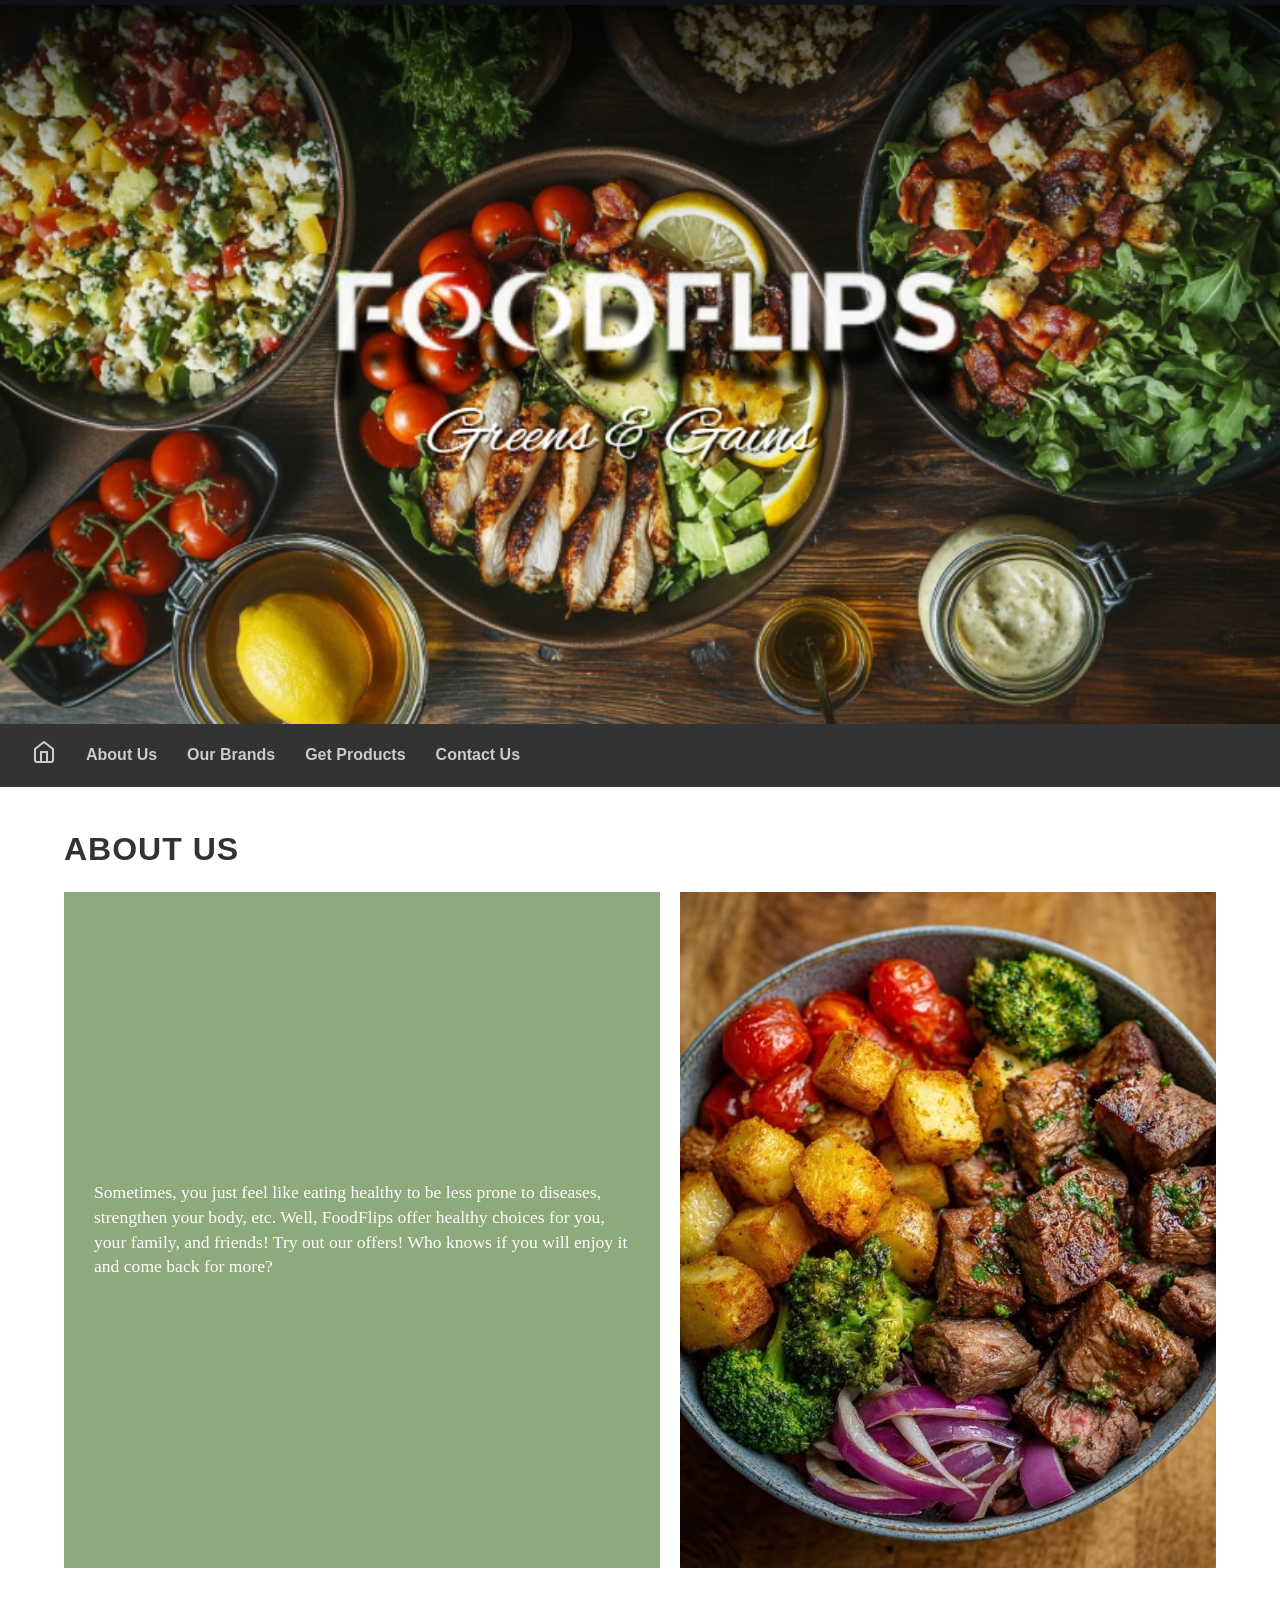
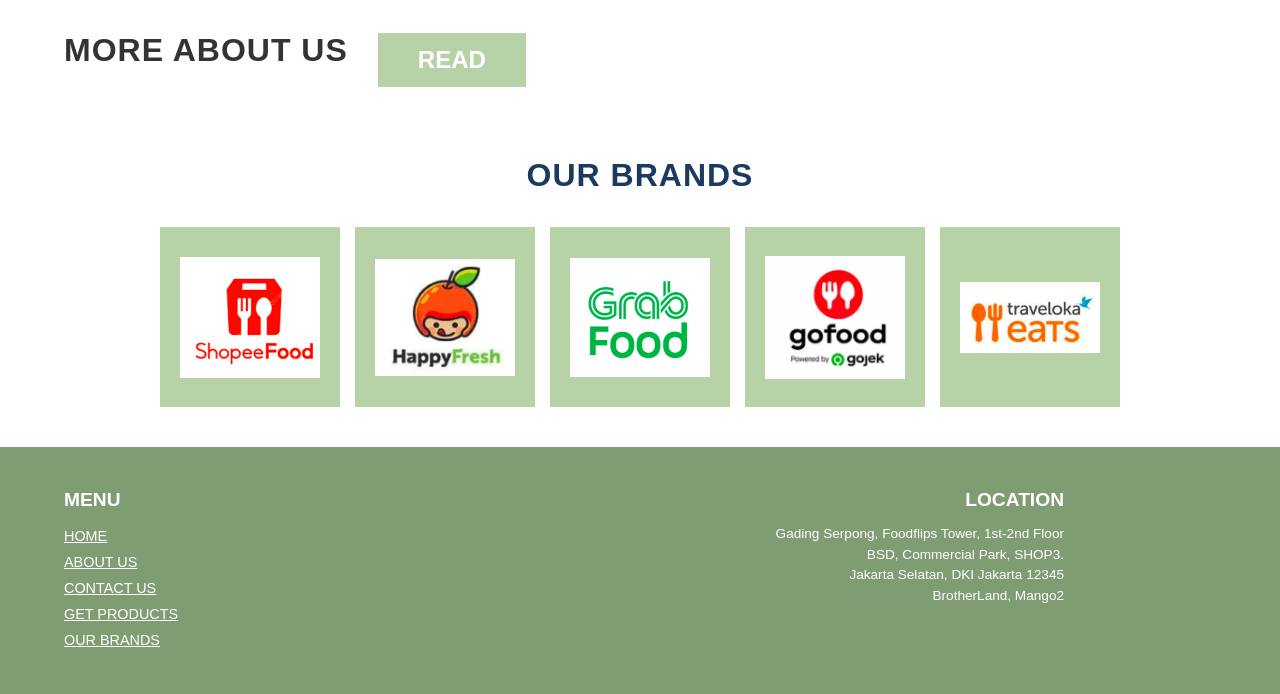
<file: index.html>
<!DOCTYPE html>
<html lang="en">
<head>
  <meta charset="UTF-8" />
  <meta name="viewport" content="width=device-width, initial-scale=1.0" />
  <title>About Us - FoodFlips Indonesia</title>
  <link rel="stylesheet" href="css/css.ebol.css" />
</head>
<body>
  <img src="assets/foodflips.headerhome.png" alt="FoodFlips Banner" class="banner" />
  <nav class="navbar">
      <ul>
        <li>
          <a href="index.html" class="home-icon" aria-label="Home">
            <svg
              viewBox="0 0 24 24"
              width="24"
              height="24"
              stroke="currentColor"
              stroke-width="2"
              fill="none"
            >
              <path d="M3 9l9-7 9 7v11a2 2 0 0 1-2 2H5a2 2 0 0 1-2-2z"></path>
              <polyline points="9 22 9 12 15 12 15 22"></polyline>
            </svg>
          </a>
        </li>
        <li><a href="AboutUs.html">About Us</a></li>
        <li><a href="OurBrands.html">Our Brands</a></li>
        <li><a href="GetProducts.html">Get Products</a></li>
        <li><a href="ContactUs.html">Contact Us</a></li>
      </ul>
    </nav>
  <section class="about-container">
    <div class="about-content">
      <h2 class="section-title">ABOUT US</h2>
      <div class="about-flex">
        <div class="about-text-box">
          <p>
            Sometimes, you just feel like eating healthy to be less prone to diseases, 
            strengthen your body, etc. Well, FoodFlips offer healthy choices for you, 
            your family, and friends! Try out our offers! Who knows if you will enjoy 
            it and come back for more?
          </p>
        </div>
        <div class="about-image">
          <img src="assets/download.jpeg" alt="Healthy Food" />
        </div>
      </div>
    </div>
  </section>

  <section class="more-about">
    <h2 class="section-title">MORE ABOUT US</h2>
    <a href="AboutUs.html" class="read-btn">READ</a>
  </section>

 <section class="brands-section">
    <h2 class="section-title brand-title">OUR BRANDS</h2>
    <div class="brands-grid">
      <img src="assets/shopeefood.png" alt="ShopeeFood" />
      <img src="assets/happyfresh.png" alt="HappyFresh" />
      <img src="assets/grabfood.png" alt="GrabFood" />
      <img src="assets/gofood.png" alt="GoFood" />
      <img src="assets/travelokaeats.png" alt="Traveloka Eats" />
    </div>
  </section>

  <footer class="footer-block">
    <div class="footer-container">
      <div class="footer-menu">
        <h3>MENU</h3>
        <ul>
          <li><a href="index.html">HOME</a></li>
          <li><a href="AboutUs.html">ABOUT US</a></li>
          <li><a href="ContactUs.html">CONTACT US</a></li>
          <li><a href="GetProducts.html">GET PRODUCTS</a></li>
          <li><a href="OurBrands.html">OUR BRANDS</a></li>
        </ul>
      </div>
      <div class="footer-location">
        <h3>LOCATION</h3>
        <div class="location-details">
          <div class="loc-row">
            <span>Gading Serpong, Foodflips Tower, 1st-2nd Floor</span>
          </div>
          <div class="loc-row">
            <span>BSD, Commercial Park, SHOP3.</span>
          </div>
          <div class="loc-row">
            <span>Jakarta Selatan, DKI Jakarta 12345</span>
          </div>
          <div class="loc-row">
            <span>BrotherLand, Mango2</span>
          </div>
        </div>
      </div>
    </div>
  </footer>
</body>
</html>
</file>
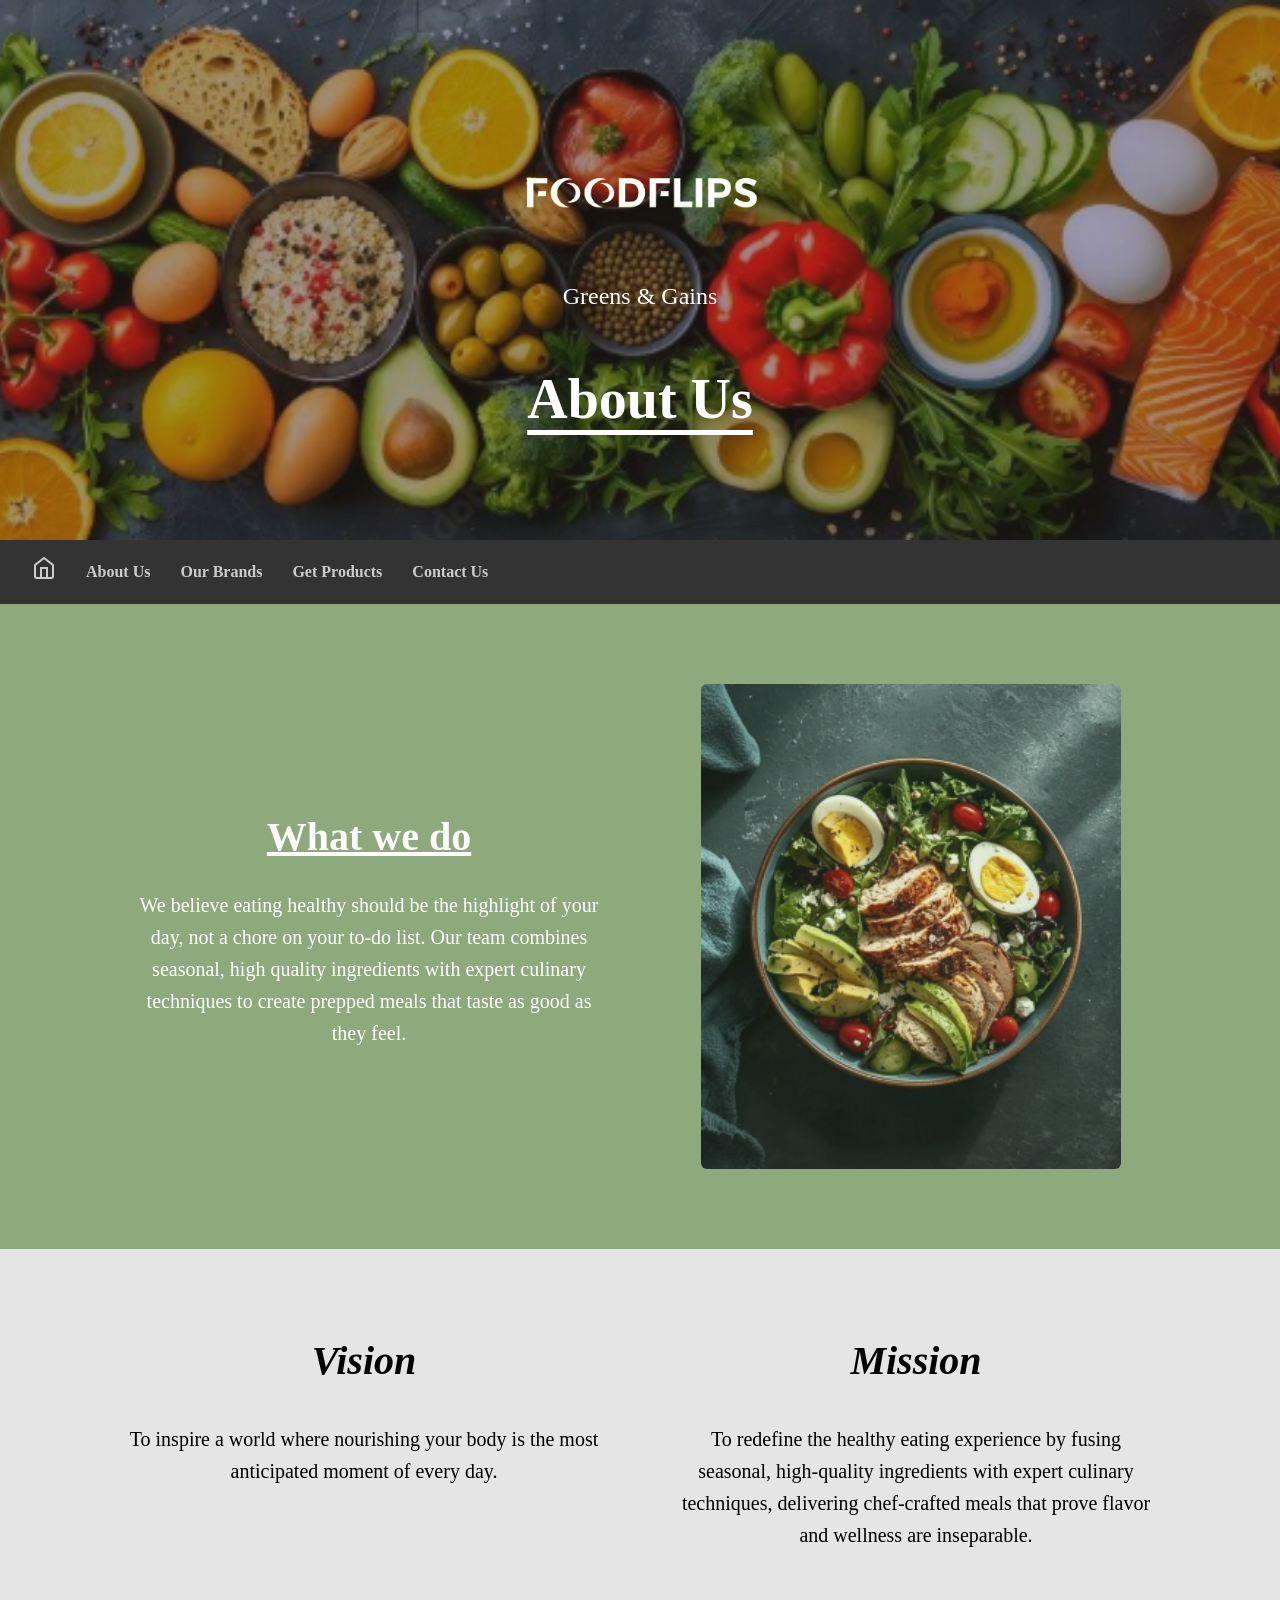
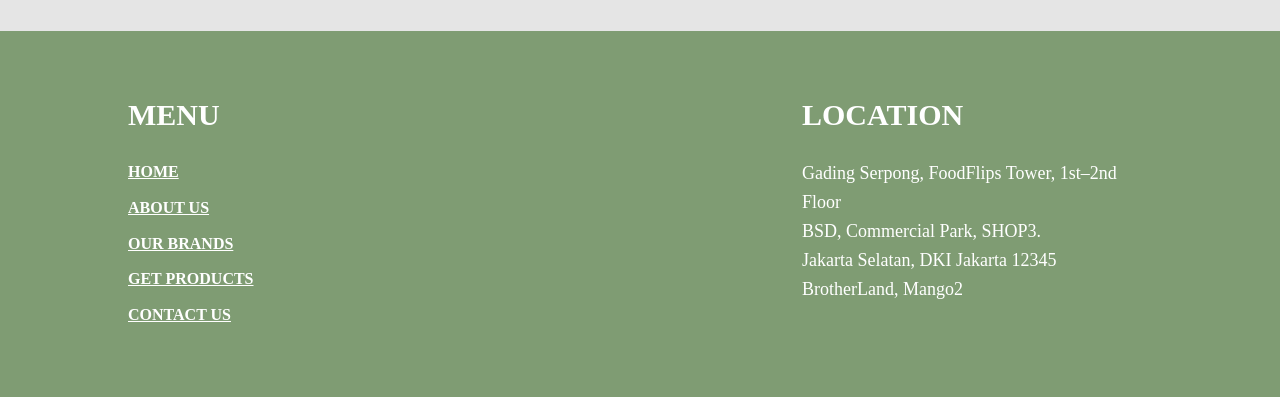
<file: AboutUs.html>
<!doctype html>
<html lang="en">
  <head>
    <meta charset="UTF-8" />
    <meta name="viewport" content="width=device-width, initial-scale=1.0" />
    <title>About Us</title>
    <link rel="stylesheet" href="css/css.css" />
  </head>

  <body>
    <header class="banner">
      <div class="overlay">
        <img
          src="assets/Foodflips-removebg-preview.png"
          alt="FoodFlips Logo"
          class="logo"
        />
        <p class="tagline">Greens & Gains</p>
        <h1 class="section-title">About Us</h1>
      </div>
    </header>

    <nav class="navbar">
      <ul>
        <li>
          <a href="index.html" class="home-icon" aria-label="Home">
            <svg
              viewBox="0 0 24 24"
              width="24"
              height="24"
              stroke="currentColor"
              stroke-width="2"
              fill="none"
            >
              <path d="M3 9l9-7 9 7v11a2 2 0 0 1-2 2H5a2 2 0 0 1-2-2z"></path>
              <polyline points="9 22 9 12 15 12 15 22"></polyline>
            </svg>
          </a>
        </li>
        <li><a href="AboutUs.html">About Us</a></li>
        <li><a href="OurBrands.html">Our Brands</a></li>
        <li><a href="GetProducts.html">Get Products</a></li>
        <li><a href="ContactUs.html">Contact Us</a></li>
      </ul>
    </nav>

    <section class="what-we-do">
      <div class="what-container">
        <div class="what-text">
          <h2>What we do</h2>
          <p>
            We believe eating healthy should be the highlight of your day, not a
            chore on your to-do list. Our team combines seasonal, high quality
            ingredients with expert culinary techniques to create prepped meals
            that taste as good as they feel.
          </p>
        </div>

        <div class="what-image">
          <img src="assets/Assets_About_Us.png" alt="Healthy salad bowl" />
        </div>
      </div>
    </section>

    <section class="vision-mission">
      <div class="vm-container">
        <div class="vision">
          <h2>Vision</h2>
          <p>
            To inspire a world where nourishing your body is the most
            anticipated moment of every day.
          </p>
        </div>

        <div class="mission">
          <h2>Mission</h2>
          <p>
            To redefine the healthy eating experience by fusing seasonal,
            high-quality ingredients with expert culinary techniques, delivering
            chef-crafted meals that prove flavor and wellness are inseparable.
          </p>
        </div>
      </div>
    </section>

    <footer class="footer">
      <div class="footer-container">
        <div class="footer-menu">
          <h3>MENU</h3>
          <ul>
            <li><a href="index.html">HOME</a></li>
            <li><a href="AboutUs.html">ABOUT US</a></li>
            <li><a href="OurBrands.html">OUR BRANDS</a></li>
            <li><a href="GetProducts.html">GET PRODUCTS</a></li>
            <li><a href="ContactUs.html">CONTACT US</a></li>
          </ul>
        </div>

        <div class="footer-location">
          <h3>LOCATION</h3>
          <p>
            Gading Serpong, FoodFlips Tower, 1st–2nd Floor <br />
            BSD, Commercial Park, SHOP3. <br />
            Jakarta Selatan, DKI Jakarta 12345 <br />
            BrotherLand, Mango2
          </p>
        </div>
      </div>
    </footer>
  </body>
</html>
</file>
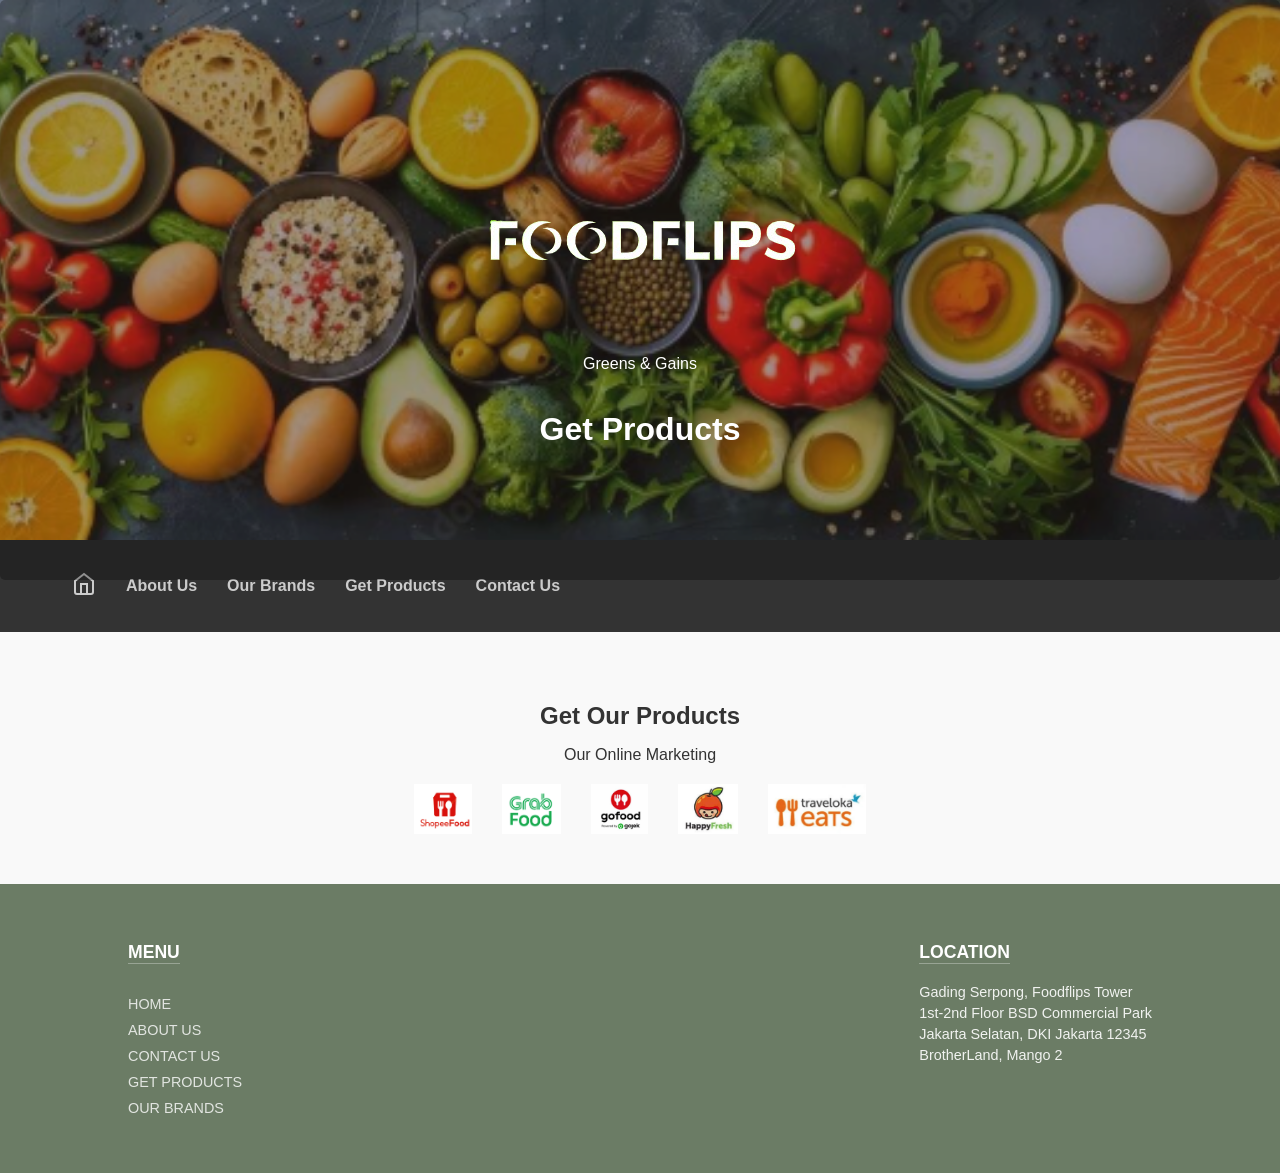
<file: GetProducts.html>
<!DOCTYPE html>
<html lang="en">
<head>
    <meta charset="UTF-8">
    <meta name="viewport" content="width=device-width, initial-scale=1.0">
    <title>Foodflips Greens & Grains</title>
    <link rel="stylesheet" href="css/css.getproducts.css">
</head>
<body>

    <header class="banner">
      <div class="overlay">
        <img
          src="assets/Foodflips-removebg-preview.png"
          alt="FoodFlips Logo"
          class="logo"
        />
        <p class="tagline">Greens & Gains</p>
        <h1 class="section-title">Get Products</h1>
      </div>
    </header>
    
<nav class="navbar">
      <ul>
        <li>
          <a href="index.html" class="home-icon" aria-label="Home">
            <svg
              viewBox="0 0 24 24"
              width="24"
              height="24"
              stroke="currentColor"
              stroke-width="2"
              fill="none"
            >
              <path d="M3 9l9-7 9 7v11a2 2 0 0 1-2 2H5a2 2 0 0 1-2-2z"></path>
              <polyline points="9 22 9 12 15 12 15 22"></polyline>
            </svg>
          </a>
        </li>
        <li><a href="AboutUs.html">About Us</a></li>
        <li><a href="OurBrands.html">Our Brands</a></li>
        <li><a href="GetProducts.html">Get Products</a></li>
        <li><a href="ContactUs.html">Contact Us</a></li>
      </ul>
    </nav>

    <section class="marketing">
        <h2>Get Our Products</h2>
        <p>Our Online Marketing</p>
        <div class="partner-logos">
            <img src="assets/shopeefood.png" alt="ShopeeFood">
            <img src="assets/grabfood.png" alt="GrabFood">
            <img src="assets/gofood.png" alt="GoFood">
            <img src="assets/happyfresh.png" alt="HappyFresh">
            <img src="assets/travelokaeats.png" alt="Traveloka Eats">
        </div>
    </section>

    <footer class="footer">
        <div class="footer-container">
            <div class="footer-menu">
                <h3>MENU</h3>
                <ul>
                    <li><a href="index.html">HOME</a></li>
                    <li><a href="AboutUs.html">ABOUT US</a></li>
                    <li><a href="ContactUs.html">CONTACT US</a></li>
                    <li><a href="GetProducts.html">GET PRODUCTS</a></li>
                    <li><a href="OurBrands.html">OUR BRANDS</a></li>
                </ul>
            </div>
            <div class="footer-location">
                <h3>LOCATION</h3>
                <p>Gading Serpong, Foodflips Tower</p>
                <p>1st-2nd Floor BSD Commercial Park</p>
                <p>Jakarta Selatan, DKI Jakarta 12345</p>
                <p>BrotherLand, Mango 2</p>
            </div>
        </div>
    </footer>

</body>
</html>
</file>
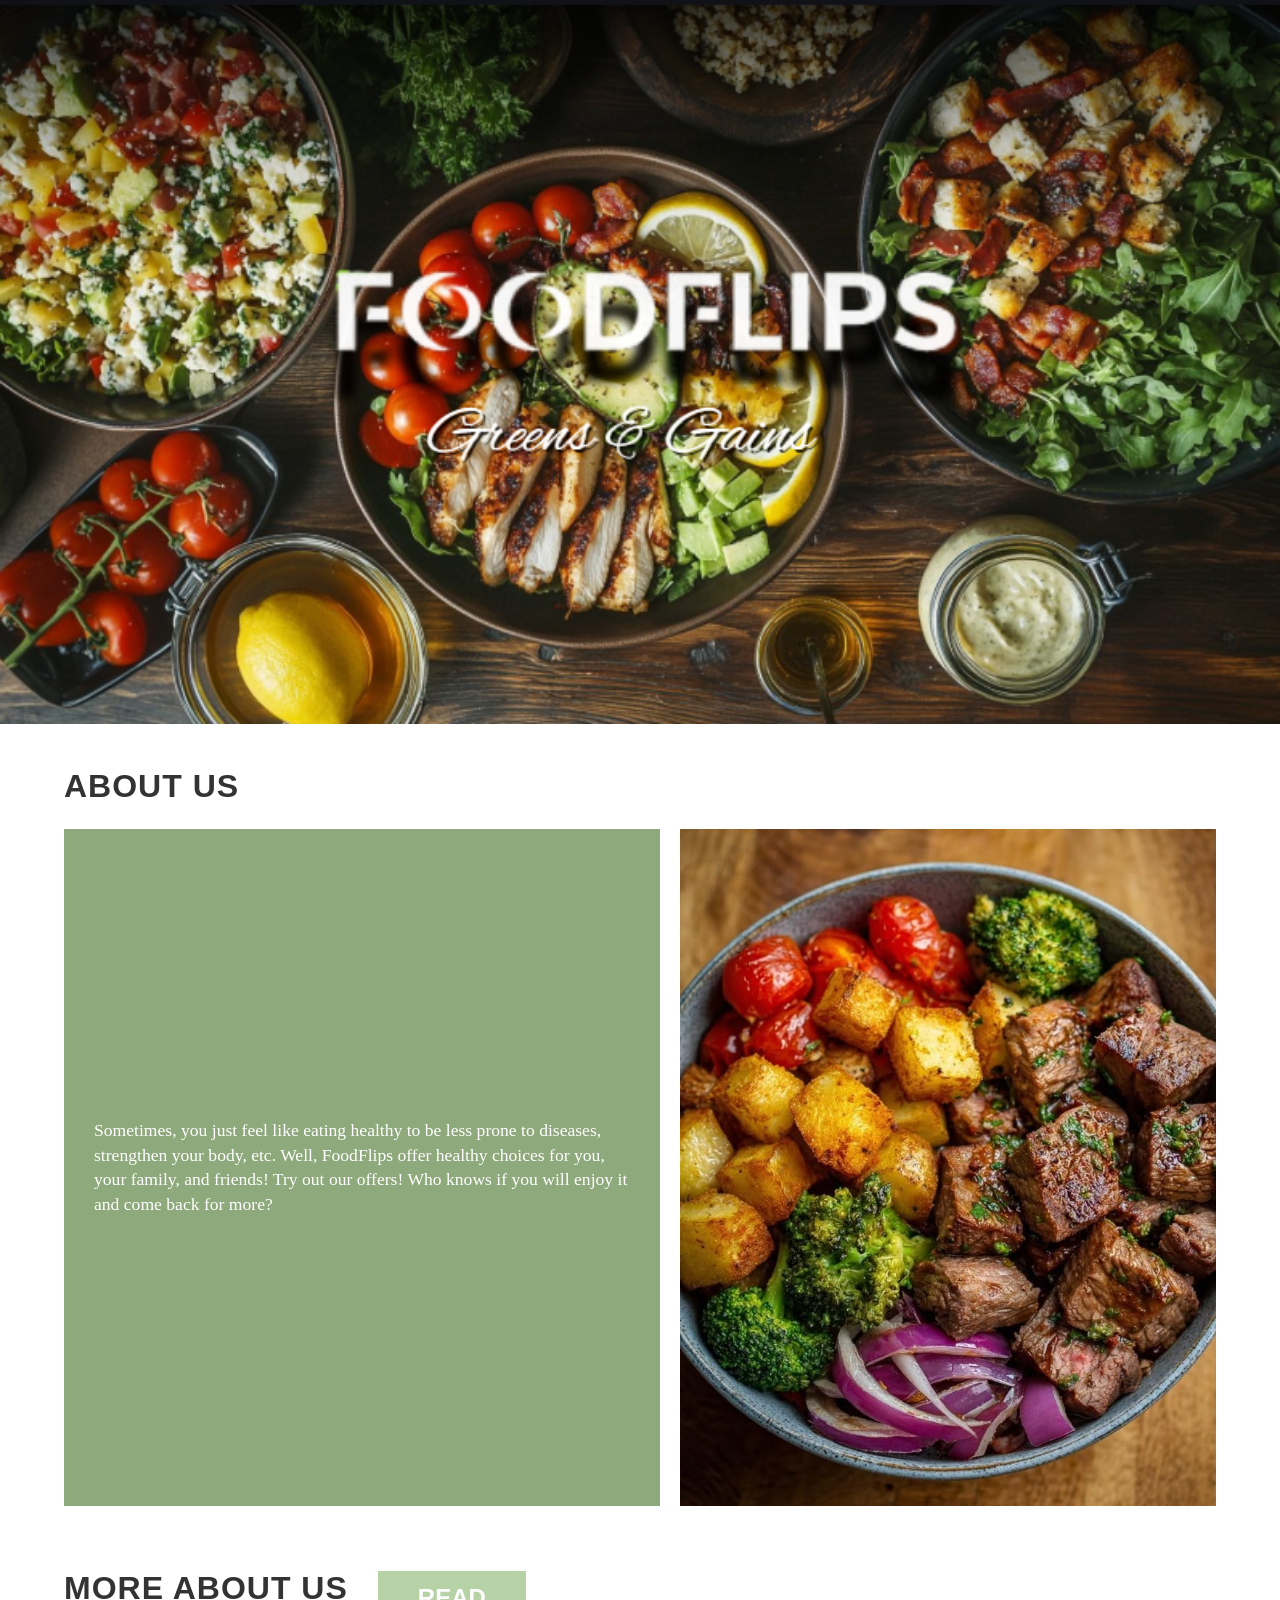
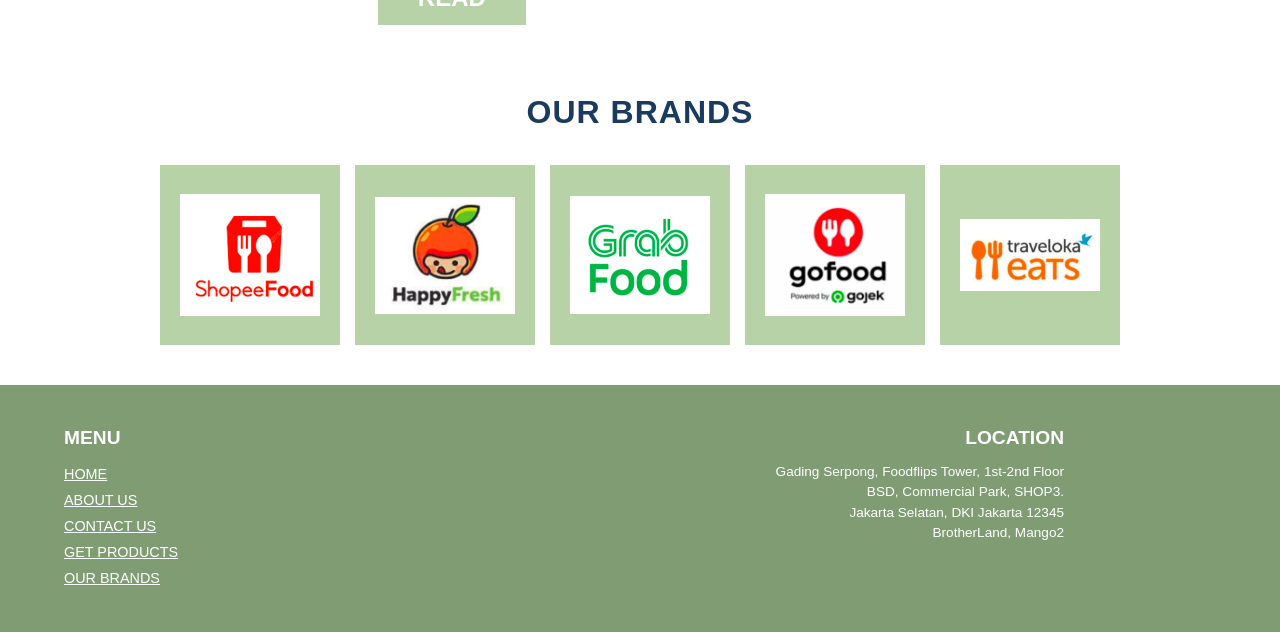
<file: Home.html>
<!DOCTYPE html>
<html lang="en">
<head>
  <meta charset="UTF-8" />
  <meta name="viewport" content="width=device-width, initial-scale=1.0" />
  <title>About Us - FoodFlips Indonesia</title>
  <link rel="stylesheet" href="css/css.ebol.css" />
</head>
<body>
  <img src="assets/foodflips.headerhome.png" alt="FoodFlips Banner" class="banner" />

  <section class="about-container">
    <div class="about-content">
      <h2 class="section-title">ABOUT US</h2>
      <div class="about-flex">
        <div class="about-text-box">
          <p>
            Sometimes, you just feel like eating healthy to be less prone to diseases, 
            strengthen your body, etc. Well, FoodFlips offer healthy choices for you, 
            your family, and friends! Try out our offers! Who knows if you will enjoy 
            it and come back for more?
          </p>
        </div>
        <div class="about-image">
          <img src="assets/download.jpeg" alt="Healthy Food" />
        </div>
      </div>
    </div>
  </section>

  <section class="more-about">
    <h2 class="section-title">MORE ABOUT US</h2>
    <a href="Read.html" class="read-btn">READ</a>
  </section>

 <section class="brands-section">
    <h2 class="section-title brand-title">OUR BRANDS</h2>
    <div class="brands-grid">
      <img src="assets/shopeefood.png" alt="ShopeeFood" />
      <img src="assets/happyfresh.png" alt="HappyFresh" />
      <img src="assets/grabfood.png" alt="GrabFood" />
      <img src="assets/gofood.png" alt="GoFood" />
      <img src="assets/travelokaeats.png" alt="Traveloka Eats" />
    </div>
  </section>

  <footer class="footer-block">
    <div class="footer-container">
      <div class="footer-menu">
        <h3>MENU</h3>
        <ul>
          <li><a href="Home.html">HOME</a></li>
          <li><a href="AboutUs.html">ABOUT US</a></li>
          <li><a href="ContactUs.html">CONTACT US</a></li>
          <li><a href="GetProducts.html">GET PRODUCTS</a></li>
          <li><a href="OurBrands.html">OUR BRANDS</a></li>
        </ul>
      </div>
      <div class="footer-location">
        <h3>LOCATION</h3>
        <div class="location-details">
          <div class="loc-row">
            <span>Gading Serpong, Foodflips Tower, 1st-2nd Floor</span>
          </div>
          <div class="loc-row">
            <span>BSD, Commercial Park, SHOP3.</span>
          </div>
          <div class="loc-row">
            <span>Jakarta Selatan, DKI Jakarta 12345</span>
          </div>
          <div class="loc-row">
            <span>BrotherLand, Mango2</span>
          </div>
        </div>
      </div>
    </div>
  </footer>
</body>
</html>
</file>
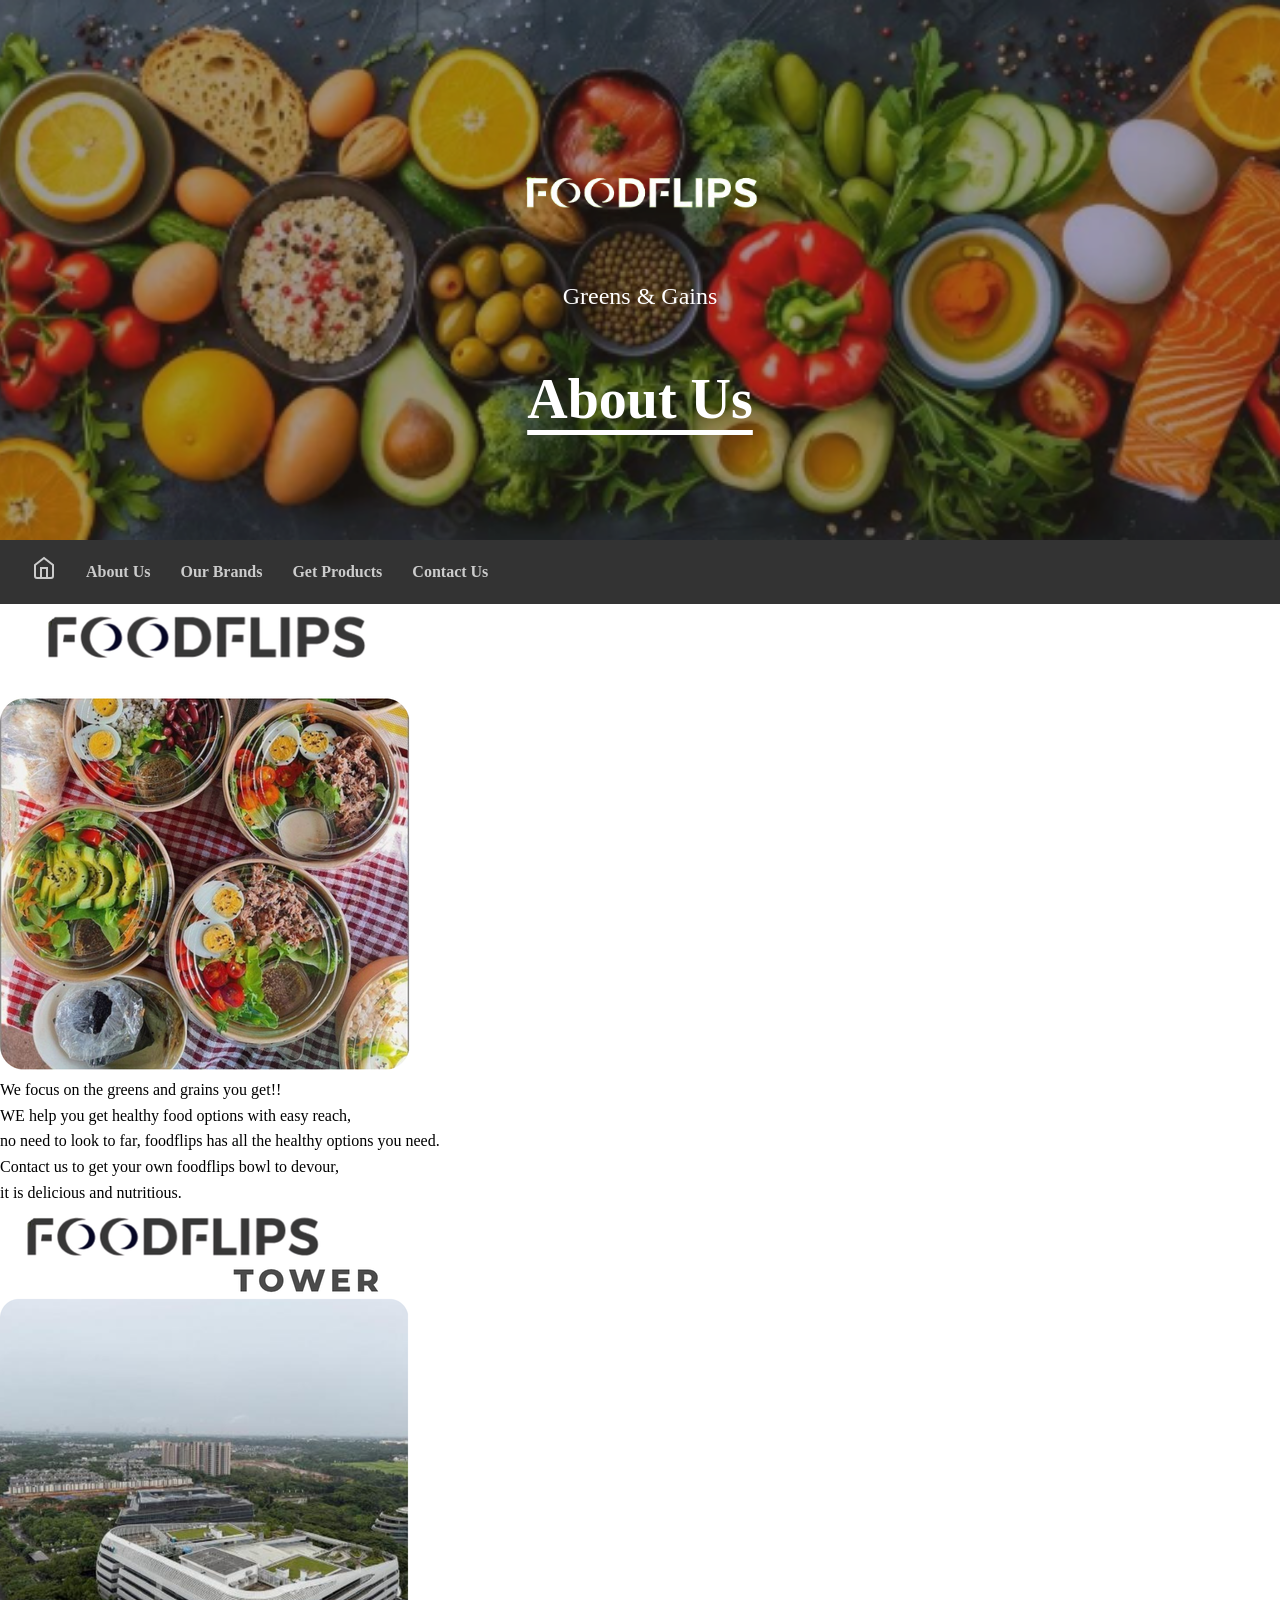
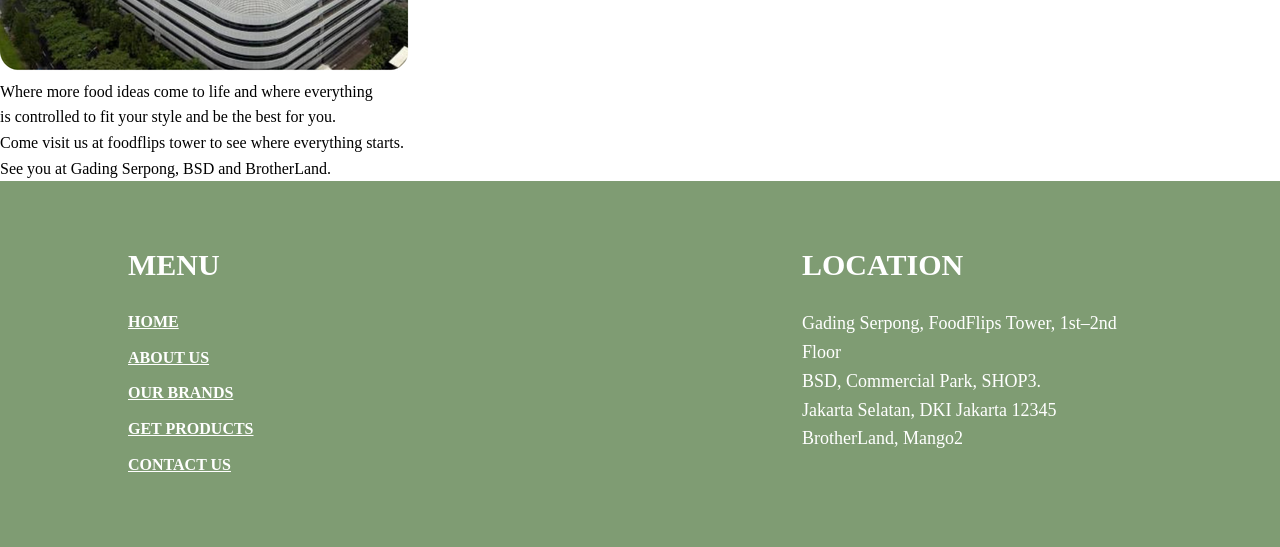
<file: OurBrands.html>
<!doctype html>
<html lang="en">
  <head>
    <meta charset="UTF-8" />
    <meta name="viewport" content="width=device-width, initial-scale=1.0" />
    <title style = "text-align: center;"> Our Brands</title>
    <link rel="stylesheet" href="css/css.ourbrands.css" />
  </head>
  <body>
    <header class="banner">
      <div class="overlay">
        <img
          src="assets/Foodflips-removebg-preview.png"
          alt="FoodFlips Logo"
          class="logo"
        />
        <p class="tagline">Greens & Gains</p>
        <h1 class="section-title">About Us</h1>
      </div>
    </header>
     <nav class="navbar">
      <ul>
        <li>
          <a href="index.html" class="home-icon" aria-label="Home">
            <svg
              viewBox="0 0 24 24"
              width="24"
              height="24"
              stroke="currentColor"
              stroke-width="2"
              fill="none"
            >
              <path d="M3 9l9-7 9 7v11a2 2 0 0 1-2 2H5a2 2 0 0 1-2-2z"></path>
              <polyline points="9 22 9 12 15 12 15 22"></polyline>
            </svg>
          </a>
        </li>
        <li><a href="AboutUs.html">About Us</a></li>
        <li><a href="OurBrands.html">Our Brands</a></li>
        <li><a href="GetProducts.html">Get Products</a></li>
        <li><a href="ContactUs.html">Contact Us</a></li>
      </ul>
    </nav>
  <section class="foodflips brand">
    <img src="assets/foodflipbrand.png"/>
    <p> 
       We focus on the greens and grains you get!! </br>
       WE help you get healthy food options with easy reach, </br>
       no need to look to far, foodflips has all the healthy options you need. </br>
       Contact us to get your own foodflips bowl to devour, </br>
       it is delicious and nutritious. </br>
    </p>
    <img src="assets/foodfliptower.png">
    <p>
      Where more food ideas come to life and where everything </br>
      is controlled to fit your style and be the best for you. </br>
      Come visit us at foodflips tower to see where everything starts. </br>
      See you at Gading Serpong, BSD and BrotherLand. </br>
    </p>
  </section>

    <footer class="footer">
      <div class="footer-container">
        <div class="footer-menu">
          <h3>MENU</h3>
          <ul>
            <li><a href="index.html">HOME</a></li>
            <li><a href="AboutUs.html">ABOUT US</a></li>
            <li><a href="OurBrands.html">OUR BRANDS</a></li>
            <li><a href="GetProducts.html">GET PRODUCTS</a></li>
            <li><a href="ContactUs.html">CONTACT US</a></li>
          </ul>
        </div>
<div class="footer-location">
          <h3>LOCATION</h3>
          <p>
            Gading Serpong, FoodFlips Tower, 1st–2nd Floor <br />
            BSD, Commercial Park, SHOP3. <br />
            Jakarta Selatan, DKI Jakarta 12345 <br />
            BrotherLand, Mango2
          </p>
        </div>
</div>
  </footer>
  </body>
</html>
</file>
<file: css/css.ebol.css>
.navbar {
  background-color: #333;
  padding: 1rem 2rem;
}

.navbar ul {
  list-style: none;
  display: flex;
  align-items: center;
  gap: 30px;
}

.navbar a {
  color: #ccc;
  text-decoration: none;
  font-weight: bold;
  transition: color 0.3s;
}

.navbar a:hover {
  color: #fff;
}


* {
  margin: 0;
  padding: 0;
  box-sizing: border-box;
}

body {
  font-family: "Arial Black", Gadget, sans-serif; 
  line-height: 1.4;
  color: #333;
}

.banner {
  width: 100%;
  height: auto;
  display: block;
}

.section-title {
  font-size: 2rem;
  margin-bottom: 20px;
  text-transform: uppercase;
  letter-spacing: 1px;
}

.about-container {
  padding: 40px 5%;
}

.about-flex {
  display: flex;
  gap: 20px;
  align-items: stretch;
}

.about-text-box {
  flex: 1;
  background-color: #8ea97c;
  padding: 30px;
  color: white;
  display: flex;
  align-items: center;
}

.about-text-box p {
  font-family: "Georgia", serif;
  font-size: 1.1rem;
}

.about-image {
  flex: 1;
}

.about-image img {
  width: 100%;
  height: 100%;
  object-fit: cover;
}

.more-about {
  padding: 20px 5%;
  display: flex;
  align-items: center;
  gap: 30px;
}

.read-btn {
  background-color: #b8d2a8;
  color: white;
  padding: 10px 40px;
  text-decoration: none;
  font-size: 1.5rem;
  font-weight: bold;
}

.brands-section {
  padding: 40px 5%;
  text-align: center;
}

.brand-title {
  color: #1a3a5f; 
  font-family: "Arial Black", sans-serif;
  margin-bottom: 30px;
}

.brands-grid {
  display: flex;
  justify-content: center;
  gap: 15px;
  flex-wrap: wrap; 
}

.brands-grid img {
  background-color: #b8d2a8; 
  width: 180px;             
  height: 180px;
  object-fit: contain;       
  padding: 20px;             
  transition: transform 0.2s ease;
}

.brands-grid img:hover {
  transform: scale(1.05);
}

.footer-block {
  background-color: #7f9c73;
  color: white;
  padding: 40px 5%;
}

.footer-container {
  display: flex;
  justify-content: space-between;
  max-width: 1000px;
}

.footer-menu h3, .footer-location h3 {
  font-size: 1.2rem;
  margin-bottom: 10px;
}

.footer-menu ul {
  list-style: none;
}

.footer-menu ul li a {
  color: white;
  text-decoration: underline;
  font-size: 0.9rem;
  line-height: 1.8;
}

.footer-location {
  text-align: right;
}

.location-details {
  font-size: 0.85rem;
  line-height: 1.5;
}

@media (max-width: 768px) {
  .about-flex {
    flex-direction: column;
  }
  .brands-grid {
    grid-template-columns: repeat(2, 1fr);
  }
  .footer-container {
    flex-direction: column;
    gap: 30px;
  }
  .footer-location {
    text-align: left;
  }
}
</file>
<file: css/css.css>
/* Reset basic styles */
* {
  margin: 0;
  padding: 0;
  box-sizing: border-box;
}

body {
  font-family: "Georgia", serif;
  line-height: 1.6;
}

/* Navbar Styling */
.navbar {
  background-color: #333;
  padding: 1rem 2rem;
}

.navbar ul {
  list-style: none;
  display: flex;
  align-items: center;
  gap: 30px;
}

.navbar a {
  color: #ccc;
  text-decoration: none;
  font-weight: bold;
  transition: color 0.3s;
}

.navbar a:hover {
  color: #fff;
}

/* Banner Styling */
.banner {
  /* Make sure the file extension (.jpg) matches your actual file! */
  background: url("../assets/About_Me_Assets.png") no-repeat center center/cover;
  height: 60vh;
  position: relative;
}

.overlay {
  background: rgba(0, 0, 0, 0.3); /* Darkens image for text readability */
  height: 100%;
  display: flex;
  flex-direction: column;
  justify-content: center;
  align-items: center;
  text-align: center;
  color: white;
}

.logo {
  width: 280px;
  height: auto;
  margin-bottom: 10px;
}

.tagline {
  font-family: "Times New Roman", Times, serif;
  font-size: 1.5rem;
  margin-bottom: 40px;
}

.section-title {
  font-size: 3.5rem;
  text-decoration: underline;
  text-underline-offset: 12px;
}

.what-we-do {
  background-color: #8ea97c;
  padding: 80px 10%;
}

.what-container {
  display: flex;
  align-items: center;
  justify-content: space-between;
  gap: 60px;
}

.what-text {
  flex: 1;
  color: white;
  text-align: center;
}

.what-text h2 {
  font-size: 40px;
  margin-bottom: 20px;
  text-decoration: underline;
}

.what-text p {
  font-size: 20px;
  line-height: 1.6;
}

.what-image {
  flex: 1;
  display: flex;
  justify-content: center;
}

.what-image img {
  width: 100%;
  max-width: 420px;
  border-radius: 6px;
}

.vision-mission {
  background-color: #e5e5e5;
  padding: 80px 10%;
}

.vm-container {
  display: flex;
  justify-content: space-between;
  gap: 80px;
  text-align: center;
}

.vision,
.mission {
  flex: 1;
}

.vision h2,
.mission h2 {
  font-size: 40px;
  font-style: italic;
  margin-bottom: 30px;
}

.vision p,
.mission p {
  font-size: 20px;
  line-height: 1.6;
}

.footer {
  background-color: #7f9c73;
  color: white;
  padding: 60px 10%;
}

.footer-container {
  display: flex;
  justify-content: space-between;
  align-items: flex-start;
}

.footer-menu h3,
.footer-location h3 {
  font-size: 30px;
  margin-bottom: 20px;
}

.footer-menu ul {
  list-style: none;
  padding: 0;
}

.footer-menu ul li {
  margin-bottom: 10px;
}

.footer-menu ul li a {
  color: white;
  text-decoration: underline;
  font-weight: bold;
}

.footer-location p {
  max-width: 350px;
  line-height: 1.6;
  font-size: 18px;
}
</file>
<file: css/css.getproducts.css>
/* General Styling */
body {
    margin: 0;
    font-family: 'Segoe UI', Tahoma, Geneva, Verdana, sans-serif;
    color: #333;
}

/* Hero Section with Background Image */
.banner {
  /* Make sure the file extension (.jpg) matches your actual file! */
  background: url("../assets/About_Me_Assets.png") no-repeat center center/cover;
  height: 60vh;
  position: relative;
}
.overlay {
    background: rgba(255, 255, 255, 0.7); /* Light transparent overlay */
    padding: 20px 40px;
    border-radius: 5px;
}
/* Marketing Section */
.marketing {
    padding: 50px 20px;
    text-align: center;
    background-color: #f9f9f9;
}

.marketing h2 {
    font-size: 1.5rem;
    margin-bottom: 5px;
}

.partner-logos {
    display: flex;
    justify-content: center;
    gap: 30px;
    margin-top: 20px;
    flex-wrap: wrap;
}

.partner-logos img {
    height: 50px; /* Adjust based on logo proportions */
    filter: grayscale(20%);
    transition: transform 0.3s;
}

.partner-logos img:hover {
    transform: scale(1.1);
}

/* Footer Section */
.footer {
    background-color: #6b7c65; /* The mossy green color */
    color: white;
    padding: 40px 10%;
}

.footer-container {
    display: flex;
    justify-content: space-between;
    align-items: flex-start;
}

.footer-menu h3, .footer-location h3 {
    font-size: 1.1rem;
    margin-bottom: 15px;
    border-bottom: 1px solid rgba(255, 255, 255, 0.3);
    display: inline-block;
}

.footer-menu ul {
    list-style: none;
    padding: 0;
}

.footer-menu ul li {
    margin-bottom: 8px;
}

.footer-menu a {
    color: white;
    text-decoration: none;
    font-size: 0.9rem;
    opacity: 0.8;
}

.footer-menu a:hover {
    opacity: 1;
}

.footer-location p {
    font-size: 0.9rem;
    margin: 5px 0;
    opacity: 0.9;
}

.overlay {
  background: rgba(0, 0, 0, 0.3); /* Darkens image for text readability */
  height: 100%;
  display: flex;
  flex-direction: column;
  justify-content: center;
  align-items: center;
  text-align: center;
  color: white;
}

.navbar {
  background-color: #333;
  padding: 1rem 2rem;
}

.navbar ul {
  list-style: none;
  display: flex;
  align-items: center;
  gap: 30px;
}

.navbar a {
  color: #ccc;
  text-decoration: none;
  font-weight: bold;
  transition: color 0.3s;
}

.navbar a:hover {
  color: #fff;
}
</file>
<file: css/css.ourbrands.css>
* {
  margin: 0;
  padding: 0;
  box-sizing: border-box;
}
body {
  font-family: "Georgia", serif;
  line-height: 1.6;
}

.banner {
  /* Make sure the file extension (.jpg) matches your actual file! */
  background: url("../assets/About_Me_Assets.png") no-repeat center center/cover;
  height: 60vh;
  position: relative;
}

.overlay {
  background: rgba(0, 0, 0, 0.3); /* Darkens image for text readability */
  height: 100%;
  display: flex;
  flex-direction: column;
  justify-content: center;
  align-items: center;
  text-align: center;
  color: white;
}

.logo {
  width: 280px;
  height: auto;
  margin-bottom: 10px;
}

.tagline {
  font-family: "Times New Roman", Times, serif;
  font-size: 1.5rem;
  margin-bottom: 40px;
}

.section-title {
  font-size: 3.5rem;
  text-decoration: underline;
  text-underline-offset: 12px;
}


/* Navbar Styling */
.navbar {
  background-color: #333;
  padding: 1rem 2rem;
}

.navbar ul {
  list-style: none;
  display: flex;
  align-items: center;
  gap: 30px;
}

.navbar a {
  color: #ccc;
  text-decoration: none;
  font-weight: bold;
  transition: color 0.3s;
}

.navbar a:hover {
  color: #fff;
}



.footer {
  background-color: #7f9c73;
  color: white;
  padding: 60px 10%;
}

.footer-container {
  display: flex;
  justify-content: space-between;
  align-items: flex-start;
}

.footer-menu h3,
.footer-location h3 {
  font-size: 30px;
  margin-bottom: 20px;
}

.footer-menu ul {
  list-style: none;
  padding: 0;
}

.footer-menu ul li {
  margin-bottom: 10px;
}

.footer-menu ul li a {
  color: white;
  text-decoration: underline;
  font-weight: bold;
}

.footer-location p {
  max-width: 350px;
  line-height: 1.6;
  font-size: 18px;
}
</file>
